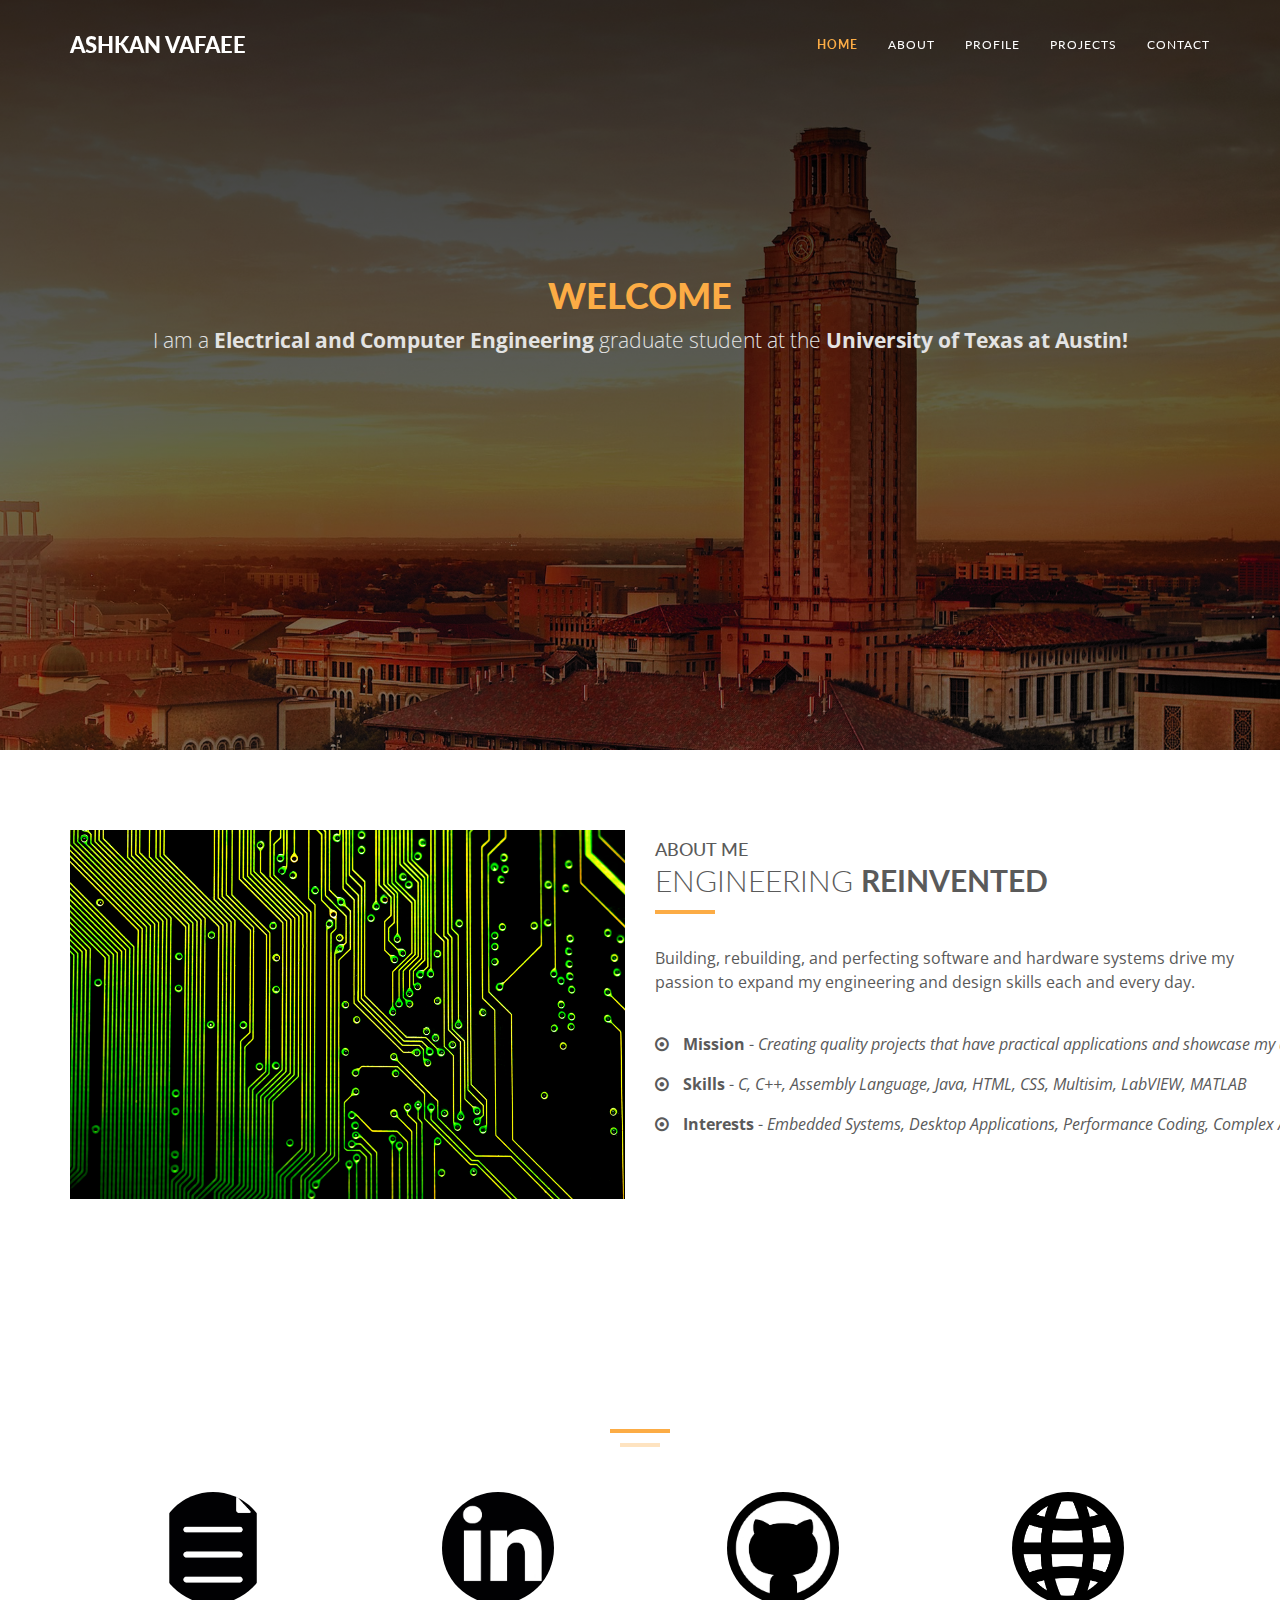
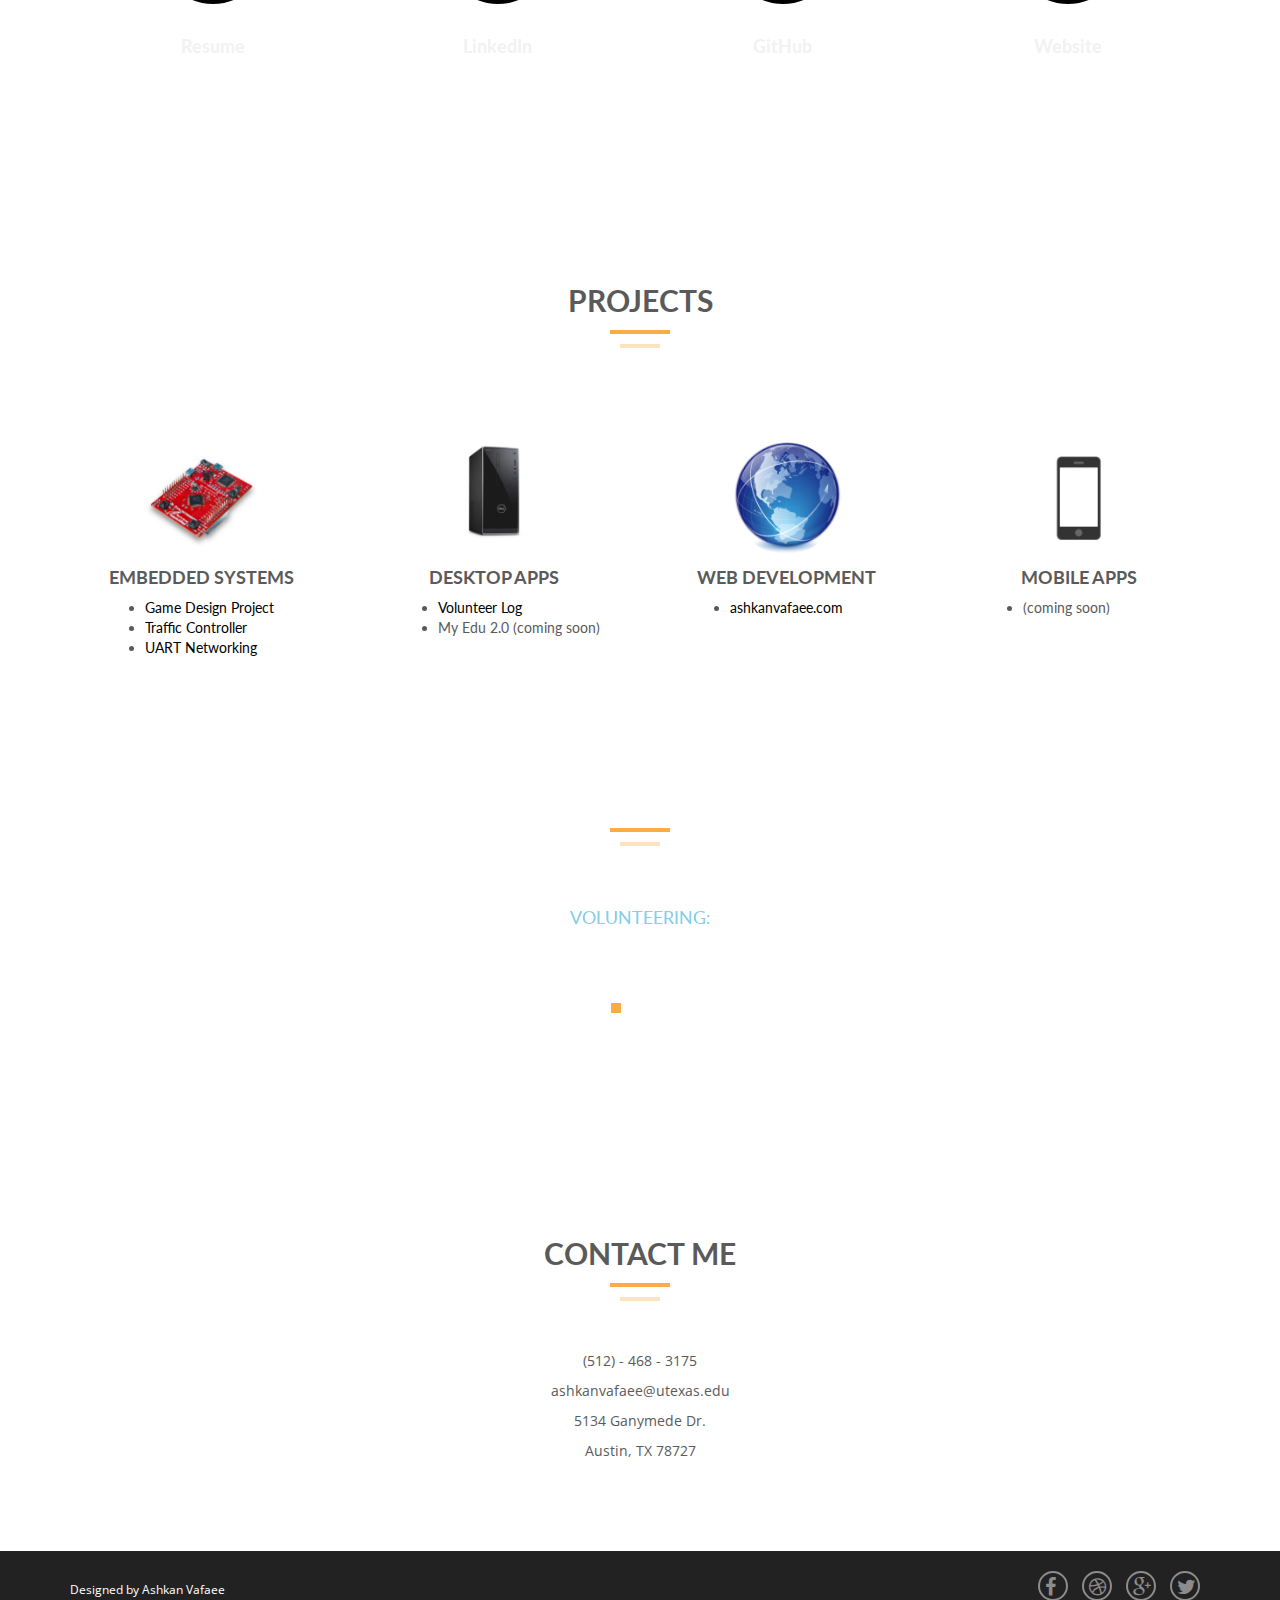
<file: index.html>
﻿<!DOCTYPE html>
<html lang="en">
  <head>
    <!-- Basic Page Needs
    ================================================== -->
    <meta charset="utf-8">
    <!--[if IE]><meta http-equiv="x-ua-compatible" content="IE=9" /><![endif]-->
    <meta name="viewport" content="width=device-width, initial-scale=1.0">
    <title>Ashkan Vafaee</title>
    <meta name="description" content="Spirit8 is a Digital agency one page template built based on bootstrap framework. This template is design by Robert Berki and coded by Jenn Pereira. It is simple, mobile responsive, perfect for portfolio and agency websites. Get this for free exclusively at ThemeForces.com">
    <meta name="keywords" content="bootstrap theme, portfolio template, digital agency, onepage, mobile responsive, spirit8, free website, free theme, themeforces themes, themeforces wordpress themes, themeforces bootstrap theme">
    <meta name="author" content="ThemeForces.com">
    
    <!-- Favicons
    ================================================== -->
    <link rel="shortcut icon" href="img/favicon.ico" type="image/x-icon">
    <link rel="apple-touch-icon" href="img/apple-touch-icon.png">
    <link rel="apple-touch-icon" sizes="72x72" href="img/apple-touch-icon-72x72.png">
    <link rel="apple-touch-icon" sizes="114x114" href="img/apple-touch-icon-114x114.png">

    <!-- Bootstrap -->
    <link rel="stylesheet" type="text/css"  href="css/bootstrap.css">
    <link rel="stylesheet" type="text/css" href="fonts/font-awesome/css/font-awesome.css">

    <!-- Slider
    ================================================== -->
    <link href="css/owl.carousel.css" rel="stylesheet" media="screen">
    <link href="css/owl.theme.css" rel="stylesheet" media="screen">

    <!-- Stylesheet
    ================================================== -->
    <link rel="stylesheet" type="text/css"  href="css/style.css">
    <link rel="stylesheet" type="text/css" href="css/responsive.css">

    <link href='http://fonts.googleapis.com/css?family=Lato:100,300,400,700,900,100italic,300italic,400italic,700italic,900italic' rel='stylesheet' type='text/css'>
    <link href='http://fonts.googleapis.com/css?family=Open+Sans:300italic,400italic,600italic,700italic,800italic,700,300,600,800,400' rel='stylesheet' type='text/css'>

    <script type="text/javascript" src="js/modernizr.custom.js"></script>

    <!-- HTML5 shim and Respond.js for IE8 support of HTML5 elements and media queries -->
    <!-- WARNING: Respond.js doesn't work if you view the page via file:// -->
    <!--[if lt IE 9]>
      <script src="https://oss.maxcdn.com/html5shiv/3.7.2/html5shiv.min.js"></script>
      <script src="https://oss.maxcdn.com/respond/1.4.2/respond.min.js"></script>
    <![endif]-->
      <link rel="shortcut icon" type="image/x-icon" href="favicon.ico" />
  </head>
  <body>
    <!-- Navigation
    ==========================================-->
    <nav id="tf-menu" class="navbar navbar-default navbar-fixed-top">
      <div class="container">
        <!-- Brand and toggle get grouped for better mobile display -->
        <div class="navbar-header">
          <button type="button" class="navbar-toggle collapsed" data-toggle="collapse" data-target="#bs-example-navbar-collapse-1">
            <span class="sr-only">Toggle navigation</span>
            <span class="icon-bar"></span>
            <span class="icon-bar"></span>
            <span class="icon-bar"></span>
          </button>
          <a class="navbar-brand" href="index.html">Ashkan Vafaee</a>
        </div>

        <!-- Collect the nav links, forms, and other content for toggling -->
        <div class="collapse navbar-collapse" id="bs-example-navbar-collapse-1">
          <ul class="nav navbar-nav navbar-right">
            <li><a href="#tf-home" class="page-scroll">Home</a></li>
            <li><a href="#tf-about" class="page-scroll">About</a></li>
            <li><a href="#tf-team" class="page-scroll">Profile</a></li>
            <li><a href="#tf-services" class="page-scroll">Projects</a></li>
            <li><a href="#tf-contact" class="page-scroll">Contact</a></li>
            <!--<li><a href="#tf-testimonials" class="page-scroll">Testimonials</a></li>
            <li><a href="#tf-contact" class="page-scroll">Contact</a></li>-->
          </ul>
        </div><!-- /.navbar-collapse -->
      </div><!-- /.container-fluid -->
    </nav>

    <!-- Home Page
    ==========================================-->
    <div id="tf-home" class="text-center">
        <div class="overlay">
            <div class="content">
                <h1><strong><span class="color">Welcome</span></strong></h1>
                <p class="lead">I am a <strong>Electrical and Computer Engineering</strong> graduate student at the<strong> University of Texas at Austin!</strong></p>
                <//a href="#tf-about" class="fa fa-angle-down page-scroll"></a>
            </div>
        </div>
    </div>

    <!-- About Us Page
    ==========================================-->
    <div id="tf-about">
        <div class="container">
            <div class="row">
                <div class="col-md-6">
                    <img src="img/02.jpg" class="img-responsive">
                </div>
                <div class="col-md-6">
                    <div class="about-text">
                        <div class="section-title">
                            <h4>About me</h4>
                            <h2>Engineering <strong>Reinvented</strong></h2>
                            <hr>
                            <div class="clearfix"></div>
                        </div>
                        <p class="intro">Building, rebuilding, and perfecting software and hardware systems drive my passion to expand my engineering and design skills each and every day.</p>
                        <ul class="about-list">
                            <li>
                                <span class="fa fa-dot-circle-o"></span>
                                <strong>Mission</strong> - <em>Creating quality projects that have practical applications and showcase my academic reach</em>
                            </li>
                            <li>
                                <span class="fa fa-dot-circle-o"></span>
                                <strong>Skills</strong> - <em>C, C++, Assembly Language, Java, HTML, CSS, Multisim, LabVIEW, MATLAB</em>
                            </li>
                            <li>
                                <span class="fa fa-dot-circle-o"></span>
                                <strong>Interests</strong> - <em>Embedded Systems, Desktop Applications, Performance Coding, Complex Algorithms</em>
                            </li>
                        </ul>
                    </div>
                </div>
            </div>
        </div>
    </div>

    <!-- Team Page
    ==========================================-->
    <div id="tf-team" class="text-center">
        <div class="overlay">
            <div class="container">
                <div class="section-title center">
                    <h2>My <strong>Profile</strong></h2>
                    <div class="line">
                        <hr>
                    </div>
                </div>

                <div id="team" class="owl-carousel owl-theme row">
                    <div class="item">
                        <a href="resume.html">
                            <div class="thumbnail">
                                <img src="img/resume.jpg" alt="..." class="img-circle team-img">
                                <div class="caption">
                                    <h3>Resume</h3>
                                    <!--<p>CEO / Founder</p>
                <p>Do not seek to change what has come before. Seek to create that which has not.</p>-->
                                </div>
                            </div>
                        </a>
                    </div>

                    <div class="item">
                        <a href="https://www.linkedin.com/in/ashkan-vafaee-184a0b126">
                            <div class="thumbnail">
                                <img src="img/team/linked.jpg" alt="..." class="img-circle team-img">
                                <div class="caption">
                                    <h3>LinkedIn</h3>
                                    <!--<p>CEO / Founder</p>
                <p>Do not seek to change what has come before. Seek to create that which has not.</p>-->
                                </div>
                            </div>
                        </a>
                    </div>

                    <div class="item">
                        <a href="https://github.com/ashkanvafaee">
                            <div class="thumbnail">
                                <img src="img/team/github.jpg" alt="..." class="img-circle team-img">
                                <div class="caption">
                                    <h3>GitHub</h3>
                                    <!--<p>CEO / Founder</p>
                <p>Do not seek to change what has come before. Seek to create that which has not.</p>-->
                                </div>
                            </div>
                        </a>
                    </div>

                    <div class="item">
                        <a href="http://www.ashkanvafaee.com">
                            <div class="thumbnail">
                                <img src="img/team/website.png" alt="..." class="img-circle team-img">
                                <div class="caption">
                                    <h3>Website</h3>
                                    <!--<p>CEO / Founder</p>
                <p>Do not seek to change what has come before. Seek to create that which has not.</p>-->
                                </div>
                            </div>
                        </a>
                    </div>
                    
                    <!--<div class="item">
                        <div class="thumbnail">
                            <img src="img/team/04.jpg" alt="..." class="img-circle team-img">
                            <div class="caption">
                                <h3>Jenn Gwapa</h3>
                                <p>CEO / Founder</p>
                                <p>Do not seek to change what has come before. Seek to create that which has not.</p>
                            </div>
                        </div>
                    </div>

                    <div class="item">
                        <div class="thumbnail">
                            <img src="img/team/01.jpg" alt="..." class="img-circle team-img">
                            <div class="caption">
                                <h3>Jenn Gwapa</h3>
                                <p>CEO / Founder</p>
                                <p>Do not seek to change what has come before. Seek to create that which has not.</p>
                            </div>
                        </div>
                    </div>

                    <div class="item">
                        <div class="thumbnail">
                            <img src="img/team/02.jpg" alt="..." class="img-circle team-img">
                            <div class="caption">
                                <h3>Jenn Gwapa</h3>
                                <p>CEO / Founder</p>
                                <p>Do not seek to change what has come before. Seek to create that which has not.</p>
                            </div>
                        </div>
                    </div>

                    <div class="item">
                        <div class="thumbnail">
                            <img src="img/team/03.jpg" alt="..." class="img-circle team-img">
                            <div class="caption">
                                <h3>Jenn Gwapa</h3>
                                <p>CEO / Founder</p>
                                <p>Do not seek to change what has come before. Seek to create that which has not.</p>
                            </div>
                        </div>
                    </div>-->
                </div>
                
            </div>
        </div>
    </div>


    <!-- Services Section
    ==========================================-->
    <div id="tf-services" class="text-center">
        <div class="container">
            <div class="section-title center">
                <h2><strong>Projects</strong></h2>
                <div class="line">
                    <hr>
                </div>
                <div class="clearfix"></div>
                <!--<small><em>Lorem Ipsum comes from sections 1.10.32 and 1.10.33 of "de Finibus Bonorum et Malorum" (The Extremes of Good and Evil) by Cicero, written in 45 BC. This book is a treatise on the theory of ethics, very popular during the Renaissance. The first line of Lorem Ipsum, "Lorem ipsum dolor sit amet..", comes from a line in section 1.10.32.</em></small>-->
            </div>
            <div class="space"></div>
            <div class="row">
                <div class="col-md-3 col-sm-6 service">
                    <img src="img/team/circuit.jpg" alt="..." class="img-circle team-img">
                    <!--<i class="fa fa-desktop"></i>-->
                    <h4><strong>Embedded Systems</strong></h4>
                    <ul style="text-align:left;position:absolute;left:90px;"> 
                    <li><a class="list" href="https://github.com/ashkanvafaee/Game">Game Design Project</a></li>
                    <li><a class="list" href="https://github.com/ashkanvafaee/Traffic">Traffic Controller</a></li>
                    <li><a class="list" href="https://github.com/ashkanvafaee/UART">UART Networking</a></li>
                    </ul>
                </div>

                <div class="col-md-3 col-sm-6 service">
                    <img src="img/team/desktop.jpg" alt="..." class="img-circle team-img" />
                    <h4><strong>Desktop Apps</strong></h4>
                    <ul style="text-align:left;position:absolute;left:90px;">
                        <li><a class="list" href="https://github.com/ashkanvafaee/Volunteer-Log">Volunteer Log</a></li>
                        <li>My Edu 2.0 (coming soon)</li>
                    </ul>
                </div>

                <div class="col-md-3 col-sm-6 service">
                    <img src="img/team/web.png" alt="..." class="img-circle team-img" />
                    <h4><strong>Web Development</strong></h4>
                    <ul style="text-align:left;position:absolute;left:90px;">
                        <li>
                            <a class="list" href="https://github.com/ashkanvafaee/website">ashkanvafaee.com</a>
                        </li>
                    </ul>
                </div>

                <div class="col-md-3 col-sm-6 service">
                    <img src="img/team/mobile.jpg"  alt="..." class="img-circle team-img" />
                    <h4><strong>Mobile Apps</strong></h4>
                    <ul style="text-align:left;position:absolute;left:90px;">
                        <li>(coming soon)</li>
                    </ul>
                </div>
            </div>
        </div>
    </div>

    <!-- Clients Section
    ==========================================-->
    <!--<div id="tf-clients" class="text-center">
        <div class="overlay">
            <div class="container">

                <div class="section-title center">
                    <h2>Some of <strong>our Clients</strong></h2>
                    <div class="line">
                        <hr>
                    </div>
                </div>
                <div id="clients" class="owl-carousel owl-theme">
                    <div class="item">
                        <img src="img/client/01.png">
                    </div>
                    <div class="item">
                        <img src="img/client/02.png">
                    </div>
                    <div class="item">
                        <img src="img/client/03.png">
                    </div>
                    <div class="item">
                        <img src="img/client/04.png">
                    </div>
                    <div class="item">
                        <img src="img/client/05.png">
                    </div>
                    <div class="item">
                        <img src="img/client/06.png">
                    </div>
                    <div class="item">
                        <img src="img/client/07.png">
                    </div>
                </div>

            </div>
        </div>
    </div>-->

    <!-- Portfolio Section
    ==========================================-->
    <!--<div id="tf-works">
        <div class="container"> 
            <div class="section-title text-center center">
                <h2>Take a look at <strong>our services</strong></h2>
                <div class="line">
                    <hr>
                </div>
                <div class="clearfix"></div>
                <small><em>Lorem Ipsum comes from sections 1.10.32 and 1.10.33 of "de Finibus Bonorum et Malorum" (The Extremes of Good and Evil) by Cicero, written in 45 BC. This book is a treatise on the theory of ethics, very popular during the Renaissance. The first line of Lorem Ipsum, "Lorem ipsum dolor sit amet..", comes from a line in section 1.10.32.</em></small>
            </div>
            <div class="space"></div>

            <div class="categories">
                
                <ul class="cat">
                    <li class="pull-left"><h4>Filter by Type:</h4></li>
                    <li class="pull-right">
                        <ol class="type">
                            <li><a href="#" data-filter="*" class="active">All</a></li>
                            <li><a href="#" data-filter=".web">Web Design</a></li>
                            <li><a href="#" data-filter=".photography">Photography</a></li>
                            <li><a href="#" data-filter=".app" >Mobile App</a></li>
                            <li><a href="#" data-filter=".branding" >Branding</a></li>
                        </ol>
                    </li>
                </ul>
                <div class="clearfix"></div>
            </div>

            <div id="lightbox" class="row">

                <div class="col-sm-6 col-md-3 col-lg-3 branding">
                    <div class="portfolio-item">
                        <div class="hover-bg">
                            <a href="#">
                                <div class="hover-text">
                                    <h4>Logo Design</h4>
                                    <small>Branding</small>
                                    <div class="clearfix"></div>
                                    <i class="fa fa-plus"></i>
                                </div>
                                <img src="img/portfolio/01.jpg" class="img-responsive" alt="...">
                            </a>
                        </div>
                    </div>
                </div>

                <div class="col-sm-6 col-md-3 col-lg-3 photography app">
                    <div class="portfolio-item">
                        <div class="hover-bg">
                            <a href="#">
                                <div class="hover-text">
                                    <h4>Logo Design</h4>
                                    <small>Branding</small>
                                    <div class="clearfix"></div>
                                    <i class="fa fa-plus"></i>
                                </div>
                                <img src="img/portfolio/02.jpg" class="img-responsive" alt="...">
                            </a>
                        </div>
                    </div>
                </div>

                <div class="col-sm-6 col-md-3 col-lg-3 branding">
                    <div class="portfolio-item">
                        <div class="hover-bg">
                            <a href="#">
                                <div class="hover-text">
                                    <h4>Logo Design</h4>
                                    <small>Branding</small>
                                    <div class="clearfix"></div>
                                    <i class="fa fa-plus"></i>
                                </div>
                                <img src="img/portfolio/03.jpg" class="img-responsive" alt="...">
                            </a>
                        </div>
                    </div>
                </div>

                <div class="col-sm-6 col-md-3 col-lg-3 branding">
                    <div class="portfolio-item">
                        <div class="hover-bg">
                            <a href="#">
                                <div class="hover-text">
                                    <h4>Logo Design</h4>
                                    <small>Branding</small>
                                    <div class="clearfix"></div>
                                    <i class="fa fa-plus"></i>
                                </div>
                                <img src="img/portfolio/04.jpg" class="img-responsive" alt="...">
                            </a>
                        </div>
                    </div>
                </div>

                <div class="col-sm-6 col-md-3 col-lg-3 web">
                    <div class="portfolio-item">
                        <div class="hover-bg">
                            <a href="#">
                                <div class="hover-text">
                                    <h4>Logo Design</h4>
                                    <small>Branding</small>
                                    <div class="clearfix"></div>
                                    <i class="fa fa-plus"></i>
                                </div>
                                <img src="img/portfolio/05.jpg" class="img-responsive" alt="...">
                            </a>
                        </div>
                    </div>
                </div>

                <div class="col-sm-6 col-md-3 col-lg-3 app">
                    <div class="portfolio-item">
                        <div class="hover-bg">
                            <a href="#">
                                <div class="hover-text">
                                    <h4>Logo Design</h4>
                                    <small>Branding</small>
                                    <div class="clearfix"></div>
                                    <i class="fa fa-plus"></i>
                                </div>
                                <img src="img/portfolio/06.jpg" class="img-responsive" alt="...">
                            </a>
                        </div>
                    </div>
                </div>

                <div class="col-sm-6 col-md-3 col-lg-3 photography web">
                    <div class="portfolio-item">
                        <div class="hover-bg">
                            <a href="#">
                                <div class="hover-text">
                                    <h4>Logo Design</h4>
                                    <small>Branding</small>
                                    <div class="clearfix"></div>
                                    <i class="fa fa-plus"></i>
                                </div>
                                <img src="img/portfolio/07.jpg" class="img-responsive" alt="...">
                            </a>
                        </div>
                    </div>
                </div>

                <div class="col-sm-6 col-md-3 col-lg-3 web">
                    <div class="portfolio-item">
                        <div class="hover-bg">
                            <a href="#">
                                <div class="hover-text">
                                    <h4>Logo Design</h4>
                                    <small>Branding</small>
                                    <div class="clearfix"></div>
                                    <i class="fa fa-plus"></i>
                                </div>
                                <img src="img/portfolio/08.jpg" class="img-responsive" alt="...">
                            </a>
                        </div>
                    </div>
                </div>

            </div>
        </div>
    </div>-->

    <!-- Testimonials Section
    ==========================================-->
    <div id="tf-testimonials" class="text-center">
        <div class="overlay">
            <div class="container">
                <div class="section-title center">
                    <h2><strong>Outside</strong> the classroom</h2>
                    <div class="line">
                        <hr>
                    </div>
                </div>
                <div class="row">
                    <div class="col-md-8 col-md-offset-2">
                        <div id="testimonial" class="owl-carousel owl-theme">
                            <div class="item">
                                <h4 style="color:skyblue;">Volunteering: </h4><h5>Whether I'm packing produce at the Central Texas food bank or planting vegetables at the University of Texas Microfarm, I'm always having a blast giving back to the community!</h5>
                            </div>

                            <div class="item">
                                <h4 style="color:skyblue;">Sports: </h4><h5>Among the many sports I enjoy playing, Basketball, Tennis, and Table Tennis take the highest spots on the list.</h5>
                            </div>

                            <div class="item">
                                <h4 style="color:skyblue;">Games: </h4><h5>Any game ranging from the friendly round of Monopoly to an intense session of my favorite online multiplayers draws out my competitive edge.</h5>
                            </div>
                        </div>
                    </div>
                </div>
            </div>
        </div>
    </div>

    <!-- Contact Section
    ==========================================-->
    <div id="tf-contact" class="text-center">
        <div class="container">

            <div class="row">
                <div class="col-md-8 col-md-offset-2">

                    <div class="section-title center">
                        <h2><strong>contact me</strong></h2>
                        <div class="line">
                            <hr>
                        </div>
                        <div class="clearfix"></div>
                        <!--<small><em>Lorem Ipsum comes from sections 1.10.32 and 1.10.33 of "de Finibus Bonorum et Malorum" (The Extremes of Good and Evil) by Cicero, written in 45 BC. This book is a treatise on the theory of ethics, very popular during the Renaissance. The first line of Lorem Ipsum, "Lorem ipsum dolor sit amet..", comes from a line in section 1.10.32.</em></small>-->            
                    </div>
                    <p>(512) - 468 - 3175 </p>
                    <p>ashkanvafaee@utexas.edu</p>
                    <p>5134 Ganymede Dr.</p>
                    <p>Austin, TX 78727</p>
                    <!--<form>
                        <div class="row">
                            <div class="col-md-6">
                                <div class="form-group">
                                    <label for="exampleInputEmail1">Email address</label>
                                    <input type="email" class="form-control" id="exampleInputEmail1" placeholder="Enter email">
                                </div>
                            </div>
                            <div class="col-md-6">
                                <div class="form-group">
                                    <label for="exampleInputPassword1">Password</label>
                                    <input type="password" class="form-control" id="exampleInputPassword1" placeholder="Password">
                                </div>
                            </div>
                        </div>
                        <div class="form-group">
                            <label for="exampleInputEmail1">Message</label>
                            <textarea class="form-control" rows="3"></textarea>
                        </div>
                        
                        <button type="submit" class="btn tf-btn btn-default">Submit</button>
                    </form>-->

                </div>
            </div>

        </div>
    </div>

    <nav id="footer">
        <div class="container">
            <div class="pull-left fnav">
                <p>Designed by Ashkan Vafaee</p>
            </div>
            <div class="pull-right fnav">
                <ul class="footer-social">
                    <li><a href="#"><i class="fa fa-facebook"></i></a></li>
                    <li><a href="#"><i class="fa fa-dribbble"></i></a></li>
                    <li><a href="#"><i class="fa fa-google-plus"></i></a></li>
                    <li><a href="#"><i class="fa fa-twitter"></i></a></li>
                </ul>
            </div>
        </div>
    </nav>


    <!-- jQuery (necessary for Bootstrap's JavaScript plugins) -->
    <script src="https://ajax.googleapis.com/ajax/libs/jquery/1.11.1/jquery.min.js"></script>
    <script type="text/javascript" src="js/jquery.1.11.1.js"></script>
    <!-- Include all compiled plugins (below), or include individual files as needed -->
    <script type="text/javascript" src="js/bootstrap.js"></script>
    <script type="text/javascript" src="js/SmoothScroll.js"></script>
    <script type="text/javascript" src="js/jquery.isotope.js"></script>

    <script src="js/owl.carousel.js"></script>

    <!-- Javascripts
    ================================================== -->
    <script type="text/javascript" src="js/main.js"></script>

  </body>
</html>
</file>
<file: css/style.css>
@import url(http://fonts.googleapis.com/css?family=Lato:100,300,400,700,900,100italic,300italic,400italic,700italic,900italic);
@import url(http://fonts.googleapis.com/css?family=Open+Sans:300italic,400italic,600italic,700italic,800italic,700,300,600,800,400);


.list{
    color:black;

}
.list:hover{
    color:orange;

}

body, html{
	font-family: 'Lato', sans-serif;
	text-rendering: optimizeLegibility !important;
	-webkit-font-smoothing: antialiased !important;
	color: #5a5a5a;
}

h1{
	text-transform: uppercase;
}
h1 strong{
	font-weight: 900;
}
h2{
	text-transform: uppercase;
	line-height: 20px;
	margin:  0;
}
h3{
font-size: 18px;
font-weight: 900;
}
h4{
	text-transform: uppercase;
}
h5{
	text-transform: uppercase;
	font-weight: 700;
	line-height: 20px;
}
p{
	font-family: 'Open Sans', sans-serif;
}
p.intro{
    width:600px;
	font-size: 16px;
	margin: 12px 0 0;
	line-height: 24px;
	font-family: 'Open Sans', sans-serif;
}
a{ color: #FCAC45;}
a:hover,
a:focus{
	text-decoration: none;
	color: #FCAC45;
}

.section-title hr{
	border-color: #fcac45;
	border-width: 4px;
	width: 60px;
	float: left;
	clear: both;
}
.clearfix:after {
     visibility: hidden;
     display: block;
     font-size: 0;
     content: " ";
     clear: both;
     height: 0;
     }
.clearfix { display: inline-block; }
* html .clearfix { height: 1%; }
.clearfix { display: block; }
ul, ol{
	padding: 0;
	webkit-padding: 0;
	moz-padding: 0;
}
/* Navigation */
#tf-menu {
	padding: 20px;
	transition: all 0.8s;
}
#tf-menu.navbar-default {
	background-color: rgba(248, 248, 248, 0);
	border-color: rgba(231, 231, 231, 0);
}
#tf-menu a.navbar-brand {
text-transform: uppercase;
font-size: 22px;
color: #fff;
font-weight: 900;
}

#tf-menu.navbar-default .navbar-nav > li > a {
	text-transform: uppercase;
	color: #FFF;
	font-size: 12px;
	letter-spacing: 1px;
}
.on {
	background-color: #222222 !important;
	padding: 0 !important;
}
.navbar-default .navbar-nav > .active > a, 
.navbar-default .navbar-nav > .active > a:hover, 
.navbar-default .navbar-nav > .active > a:focus {
	color: #FCAC45 !important;
	background-color: transparent;
	font-weight: 700;
}

.navbar-toggle {
	border-radius: 0;
	}
.navbar-default .navbar-toggle:hover, 
.navbar-default .navbar-toggle:focus {
	background-color: #FCAC45;
	border-color: #FCAC45;
	}
.navbar-default .navbar-toggle:hover>.icon-bar {
	background-color: #FFF;
	}
/* Home Style */
#tf-home{
	background: url(../img/01.jpg);
	background-size: cover;
	background-position: center;
	background-attachment: fixed;
	background-repeat: no-repeat;
	color: #cfcfcf;
}

#tf-home .overlay{
	background: -moz-linear-gradient(top,  rgba(0,0,0,0.8) 0%, rgba(0,0,0,0.73) 17%, rgba(0,0,0,0.66) 35%, rgba(0,0,0,0.55) 62%, rgba(0,0,0,0.4) 100%); /* FF3.6+ */
	background: -webkit-gradient(linear, left top, left bottom, color-stop(0%,rgba(0,0,0,0.8)), color-stop(17%,rgba(0,0,0,0.73)), color-stop(35%,rgba(0,0,0,0.66)), color-stop(62%,rgba(0,0,0,0.55)), color-stop(100%,rgba(0,0,0,0.4))); /* Chrome,Safari4+ */
	background: -webkit-linear-gradient(top,  rgba(0,0,0,0.8) 0%,rgba(0,0,0,0.73) 17%,rgba(0,0,0,0.66) 35%,rgba(0,0,0,0.55) 62%,rgba(0,0,0,0.4) 100%); /* Chrome10+,Safari5.1+ */
	background: -o-linear-gradient(top,  rgba(0,0,0,0.8) 0%,rgba(0,0,0,0.73) 17%,rgba(0,0,0,0.66) 35%,rgba(0,0,0,0.55) 62%,rgba(0,0,0,0.4) 100%); /* Opera 11.10+ */
	background: -ms-linear-gradient(top,  rgba(0,0,0,0.8) 0%,rgba(0,0,0,0.73) 17%,rgba(0,0,0,0.66) 35%,rgba(0,0,0,0.55) 62%,rgba(0,0,0,0.4) 100%); /* IE10+ */
	background: linear-gradient(to bottom,  rgba(0,0,0,0.8) 0%,rgba(0,0,0,0.73) 17%,rgba(0,0,0,0.66) 35%,rgba(0,0,0,0.55) 62%,rgba(0,0,0,0.4) 100%); /* W3C */
	filter: progid:DXImageTransform.Microsoft.gradient( startColorstr='#cc000000', endColorstr='#66000000',GradientType=0 ); /* IE6-9 */
	height: 750px;
	background-attachment: fixed;
}
#tf-home p.lead{
	color: #e3e3e3;
}

.content{
	position: relative;
	padding: 20% 0 0;
}

.color{
	color: #fcac45;
}

a.fa.fa-angle-down {
	padding: 10px 15px;
	color: #fff;
	border: 2px solid #b4b4b4;
	border-radius: 50%;
	font-size: 24px;
	margin-top: 200px;
	transition: all 0.5s;
}
a.fa.fa-angle-down:hover{
	background: #fcac45;
	color: #ffffff;
	border: 2px solid #fcac45;
}
/* About Section */
#tf-about{
	padding: 80px 0;
}
ul.about-list{ margin: 30px 0 0 ;}
ul.about-list li{
    width:750px;
	display: block;
	font-size: 16px;
	line-height: 40px;
	font-family: 'Open Sans', sans-serif;
}
ul.about-list li span{ 
	margin-right: 10px;
}

/* Team Section */
#tf-team{
	background: url(../img/03.jpg);
	background-size: cover;
	background-position: center;
	background-attachment: fixed;
	background-repeat: no-repeat;
	color: #ffffff;
}
#tf-team .overlay{
	background: -moz-linear-gradient(top,  rgba(0,0,0,0.8) 0%, rgba(0,0,0,0.73) 17%, rgba(0,0,0,0.66) 35%, rgba(0,0,0,0.55) 62%, rgba(0,0,0,0.4) 100%); /* FF3.6+ */
	background: -webkit-gradient(linear, left top, left bottom, color-stop(0%,rgba(0,0,0,0.8)), color-stop(17%,rgba(0,0,0,0.73)), color-stop(35%,rgba(0,0,0,0.66)), color-stop(62%,rgba(0,0,0,0.55)), color-stop(100%,rgba(0,0,0,0.4))); /* Chrome,Safari4+ */
	background: -webkit-linear-gradient(top,  rgba(0,0,0,0.8) 0%,rgba(0,0,0,0.73) 17%,rgba(0,0,0,0.66) 35%,rgba(0,0,0,0.55) 62%,rgba(0,0,0,0.4) 100%); /* Chrome10+,Safari5.1+ */
	background: -o-linear-gradient(top,  rgba(0,0,0,0.8) 0%,rgba(0,0,0,0.73) 17%,rgba(0,0,0,0.66) 35%,rgba(0,0,0,0.55) 62%,rgba(0,0,0,0.4) 100%); /* Opera 11.10+ */
	background: -ms-linear-gradient(top,  rgba(0,0,0,0.8) 0%,rgba(0,0,0,0.73) 17%,rgba(0,0,0,0.66) 35%,rgba(0,0,0,0.55) 62%,rgba(0,0,0,0.4) 100%); /* IE10+ */
	background: linear-gradient(to bottom,  rgba(0,0,0,0.8) 0%,rgba(0,0,0,0.73) 17%,rgba(0,0,0,0.66) 35%,rgba(0,0,0,0.55) 62%,rgba(0,0,0,0.4) 100%); /* W3C */
	filter: progid:DXImageTransform.Microsoft.gradient( startColorstr='#cc000000', endColorstr='#66000000',GradientType=0 ); /* IE6-9 */
	height: auto;
	background-attachment: fixed;
	padding: 80px 0;
}
.section-title.center{
	padding: 30px 0;
}
.section-title h2,
.section-title.center h2{
	font-weight: 300;
}
.section-title.center .line{
	border-top: 4px solid #fcac45;
	height: 10px;
	width: 60px;
	text-align: center;
	margin: 0 auto;
	margin-top: 20px;
}

.section-title.center hr {
	border-top: 4px solid rgba(252, 172, 69, 0.34);
	width: 40px;
	text-align: center;
	margin-top: 10px;
	position: relative;
	left: 17%;
}
#team{ margin: 0 auto}
#team .item{
    padding: 0;
    margin: 15px;
    color: #FFF;
    text-align: center;
}

img.img-circle.team-img {
	width: 120px;
	height: 120px;
	border: 4px solid transparent;
	transition: all 0.5s;
}
#tf-team .item .thumbnail:hover>img.img-circle.team-img{
	border: 4px solid #FCAC45;
}
#tf-team .thumbnail {
	background: transparent;
	border: 0;
}

#tf-team .thumbnail .caption {
	padding: 9px;
	color: #F2F2F2;
}

.owl-theme .owl-controls .owl-page span {
	display: block;
	width: 10px;
	height: 10px;
	margin: 5px 7px;
	filter: Alpha(Opacity=1);
	opacity: 1;
	-webkit-border-radius: 0;
	-moz-border-radius: 20px;
	border-radius: 0;
	background: #FFFFFF;
	transition: all 0.5s;
}

.owl-theme .owl-controls .owl-page.active span, 
.owl-theme .owl-controls.clickable .owl-page:hover span {
	filter: Alpha(Opacity=100);
	opacity: 1;
	background: #FCAC45;
}
.owl-theme .owl-controls .owl-page.active span{
	background: #FCAC45;
}

/* Services Section */
#tf-services{
	padding: 80px 0;
}

.space{
	margin-top: 40px;
}

#tf-services i.fa {
	font-size: 40px;
	border: 4px solid #FCAC45;
	width: 100px;
	height: 100px;
	padding: 27px 25px;
	margin-bottom: 10px;
	border-radius: 50%;
	transition: all 0.5s;
}

#tf-services i.fa.fa-mobile{
	font-size: 50px;
	padding: 20px 25px;
}

#tf-services .service:hover>i.fa{
	background: #FCAC45;
	color: #ffffff;
}

/* Clients Section */
#tf-clients{
	background: url(../img/04.jpg);
	background-size: cover;
	background-position: center;
	background-attachment: fixed;
	background-repeat: no-repeat;
	color: #ffffff;
}

#tf-clients .overlay{
	background: -moz-linear-gradient(top,  rgba(0,0,0,0.8) 0%, rgba(0,0,0,0.73) 17%, rgba(0,0,0,0.66) 35%, rgba(0,0,0,0.55) 62%, rgba(0,0,0,0.4) 100%); /* FF3.6+ */
	background: -webkit-gradient(linear, left top, left bottom, color-stop(0%,rgba(0,0,0,0.8)), color-stop(17%,rgba(0,0,0,0.73)), color-stop(35%,rgba(0,0,0,0.66)), color-stop(62%,rgba(0,0,0,0.55)), color-stop(100%,rgba(0,0,0,0.4))); /* Chrome,Safari4+ */
	background: -webkit-linear-gradient(top,  rgba(0,0,0,0.8) 0%,rgba(0,0,0,0.73) 17%,rgba(0,0,0,0.66) 35%,rgba(0,0,0,0.55) 62%,rgba(0,0,0,0.4) 100%); /* Chrome10+,Safari5.1+ */
	background: -o-linear-gradient(top,  rgba(0,0,0,0.8) 0%,rgba(0,0,0,0.73) 17%,rgba(0,0,0,0.66) 35%,rgba(0,0,0,0.55) 62%,rgba(0,0,0,0.4) 100%); /* Opera 11.10+ */
	background: -ms-linear-gradient(top,  rgba(0,0,0,0.8) 0%,rgba(0,0,0,0.73) 17%,rgba(0,0,0,0.66) 35%,rgba(0,0,0,0.55) 62%,rgba(0,0,0,0.4) 100%); /* IE10+ */
	background: linear-gradient(to bottom,  rgba(0,0,0,0.8) 0%,rgba(0,0,0,0.73) 17%,rgba(0,0,0,0.66) 35%,rgba(0,0,0,0.55) 62%,rgba(0,0,0,0.4) 100%); /* W3C */
	filter: progid:DXImageTransform.Microsoft.gradient( startColorstr='#cc000000', endColorstr='#66000000',GradientType=0 ); /* IE6-9 */
	padding: 80px 0;
	background-attachment: fixed;
}

#clients .item{
    padding: 0;
    margin: 35px;
    color: #FFF;
    text-align: center;
}
/* Gallery Section 
==============================*/
#tf-works{
	padding: 80px 0;
}
.categories{ 
	padding: 10px 0;
}
ul.cat li{
	display: inline-block;
}
#tf-works li.pull-right {
	margin-top: 10px;
}
ol.type li{
	display: inline-block;
	margin-left: 20px;
}
ol.type li:after{
	content: ' | ';
	margin-left: 20px;
}
ol.type li:last-child:after { content: ''; }
ol.type li a{ color: #222222}
ol.type li a.active { font-weight: 700; }
.isotope-item { z-index: 2 }
.isotope-hidden.isotope-item { z-index: 1 }
.isotope,
.isotope .isotope-item {
    /* change duration value to whatever you like */
    -webkit-transition-duration: 0.8s;
    -moz-transition-duration: 0.8s;
    transition-duration: 0.8s;
}
.isotope-item {
    margin-right: -1px;
    -webkit-backface-visibility: hidden;
    backface-visibility: hidden;
}
.isotope {
    -webkit-backface-visibility: hidden;
    backface-visibility: hidden;
    -webkit-transition-property: height, width;
    -moz-transition-property: height, width;
    transition-property: height, width;
}
.isotope .isotope-item {
    -webkit-backface-visibility: hidden;
    backface-visibility: hidden;
    -webkit-transition-property: -webkit-transform, opacity;
    -moz-transition-property: -moz-transform, opacity;
    transition-property: transform, opacity;
}
.portfolio-item{
	margin-bottom: 30px;
}
.portfolio-item .hover-bg{
	height: 260px;
	overflow: hidden;
	position: relative;
}

.hover-bg .hover-text {
	position: absolute;
	text-align: center;
	margin: 0 auto;
	color: #ffffff;
	background: rgba(0, 0, 0, 0.66);
	padding: 25% 0;
	height: 100%;
	width: 100%;
	opacity: 0;
    transition: all 0.5s;
}
.hover-bg .hover-text>h4{
	opacity: 0;
	-webkit-transform: translateY(100%);
            transform: translateY(100%);
            transition: all 0.3s;
}
.hover-bg:hover .hover-text>h4{
	opacity: 1;
    -webkit-backface-visibility:hidden;
    -webkit-transform: translateY(0);
            transform: translateY(0);
}
.hover-bg .hover-text>i{
	opacity: 0;
	-webkit-transform: translateY(0);
            transform: translateY(0);
            transition: all 0.3s;
}
.hover-bg:hover .hover-text>i{
	opacity: 1;
    -webkit-backface-visibility:hidden;
   -webkit-transform: translateY(100%);
            transform: translateY(100%);
}
.hover-bg:hover .hover-text{
	opacity: 1;
}
#tf-works i.fa {
	height: 30px;
	width: 30px;
	border: 1px solid #FCAC45;
	font-size: 20px;
	padding: 5px;
	border-radius: 50%;
	color: #FCAC45;
}
/* Testimonials Section */
#tf-testimonials{
	background: url(../img/05.jpg);
	background-size: cover;
	background-position: center;
	background-attachment: fixed;
	background-repeat: no-repeat;
	color: #ffffff;
}

#tf-testimonials .overlay{
	background: -moz-linear-gradient(top,  rgba(0,0,0,0.8) 0%, rgba(0,0,0,0.73) 17%, rgba(0,0,0,0.66) 35%, rgba(0,0,0,0.55) 62%, rgba(0,0,0,0.4) 100%); /* FF3.6+ */
	background: -webkit-gradient(linear, left top, left bottom, color-stop(0%,rgba(0,0,0,0.8)), color-stop(17%,rgba(0,0,0,0.73)), color-stop(35%,rgba(0,0,0,0.66)), color-stop(62%,rgba(0,0,0,0.55)), color-stop(100%,rgba(0,0,0,0.4))); /* Chrome,Safari4+ */
	background: -webkit-linear-gradient(top,  rgba(0,0,0,0.8) 0%,rgba(0,0,0,0.73) 17%,rgba(0,0,0,0.66) 35%,rgba(0,0,0,0.55) 62%,rgba(0,0,0,0.4) 100%); /* Chrome10+,Safari5.1+ */
	background: -o-linear-gradient(top,  rgba(0,0,0,0.8) 0%,rgba(0,0,0,0.73) 17%,rgba(0,0,0,0.66) 35%,rgba(0,0,0,0.55) 62%,rgba(0,0,0,0.4) 100%); /* Opera 11.10+ */
	background: -ms-linear-gradient(top,  rgba(0,0,0,0.8) 0%,rgba(0,0,0,0.73) 17%,rgba(0,0,0,0.66) 35%,rgba(0,0,0,0.55) 62%,rgba(0,0,0,0.4) 100%); /* IE10+ */
	background: linear-gradient(to bottom,  rgba(0,0,0,0.8) 0%,rgba(0,0,0,0.73) 17%,rgba(0,0,0,0.66) 35%,rgba(0,0,0,0.55) 62%,rgba(0,0,0,0.4) 100%); /* W3C */
	filter: progid:DXImageTransform.Microsoft.gradient( startColorstr='#cc000000', endColorstr='#66000000',GradientType=0 ); /* IE6-9 */
	padding: 80px 0;
	background-attachment: fixed;
}
#testimonial {
	padding: 30px 0;
}
#testimonial .item{
    display: block;
    width: 100%;
    height: auto;
}

#testimonial .item p {
	font-weight: 400;
	margin: 30px 0;
	color: #d1d1d1;
}
/* Contact Section */
#tf-contact{
	padding: 80px 0;
}

label {
	float: left;
	font-size: 12px;
	font-weight: 400;
	font-family: 'Open Sans', sans-serif;
}
#tf-contact .form-control {
	display: block;
	width: 100%;
	padding: 6px 12px;
	font-size: 14px;
	line-height: 1.42857143;
	color: #555;
	background-color: #fff;
	background-image: none;
	border: 1px solid #ccc;
	border-radius: 2px;
	-webkit-box-shadow: none;
	box-shadow: none;
	-webkit-transition: none;
	-o-transition: none;
	transition: none;
}

#tf-contact .form-control:focus {
	border-color: inherit;
	outline: 0;
	-webkit-box-shadow: transparent;
	box-shadow: transparent;
}

button.btn.tf-btn.btn-default {
	float: right;
	background: #FCAC45;
	border: 0;
	border-radius: 0;
	padding: 10px 40px;
	color: #ffffff;
	text-transform: uppercase;
}

.btn:active, .btn.active {
	background-image: none;
	outline: 0;
	-webkit-box-shadow: none;
	box-shadow: none;
}

.btn:focus, 
.btn:active:focus, 
.btn.active:focus, 
.btn.focus, 
.btn:active.focus, 
.btn.active.focus {
	outline: thin dotted;
	outline: none;
	outline-offset: none;
}
/* Footer */
nav#footer{
	background: #222222;
	color: #ffffff;
	padding: 20px 0 15px 0;
}
nav#footer .fnav{ vertical-align: middle;}
ul.footer-social li{
	display: inline-block;
	margin-right: 10px;
}
nav#footer p{
	font-size: 12px;
	margin-top: 10px;
}
#footer i.fa {
	height: 30px;
	width: 30px;
	border: 2px solid #8c8c8c;
	font-size: 20px;
	padding: 4px 5px;
	border-radius: 50%;
	color: #8c8c8c;
	transition: all 0.5s;
}
#footer i.fa:hover{
	background: #FCAC45;
	border-color: #FCAC45;
	color: #ffffff;
</file>
<file: css/responsive.css>
@media (max-width: 768px){
  .content {
	padding: 40% 0 0;
	}
}

@media (max-width: 603px){
#tf-menu.navbar-default {
	background-color: rgba(0, 0, 0, 0.79);
	}
#tf-works li.pull-right, #tf-works li.pull-left {
    margin-top: 10px;
    float: none !important;
    text-align: center;
    display: block;
}
label{
    float: none !important
}
.pull-left.fnav,
.pull-right.fnav {
    float: none !important;
    text-align: center;
}

.hover-bg .hover-text {
    padding: 12% 10%;
}
}
@media (max-width: 360px){
.hover-bg .hover-text {
    padding: 22% 10%;
}
}
</file>
